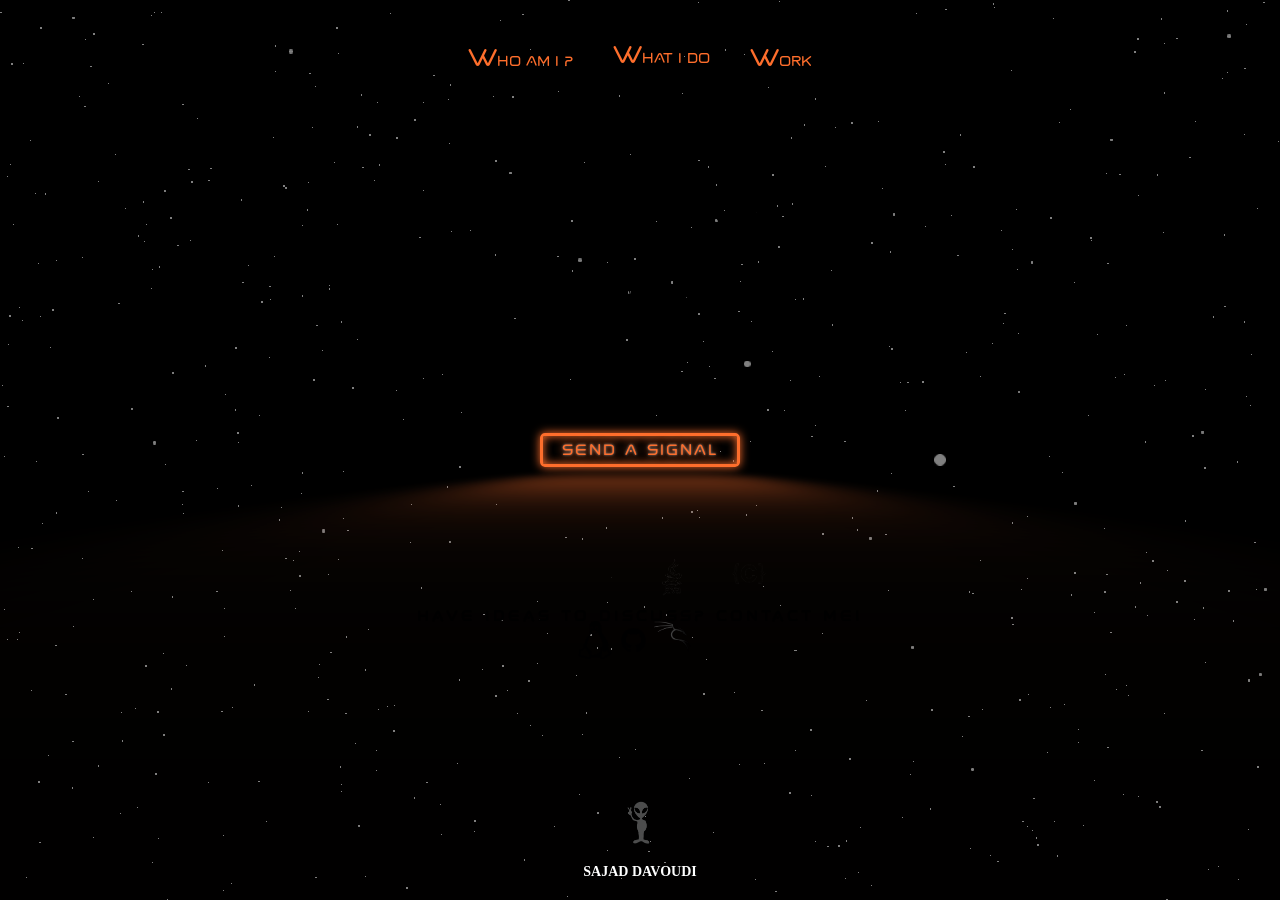
<file: index.html>
<!DOCTYPE html>
<html lang="en">
  <head>
    <meta charset="UTF-8" />
    <meta http-equiv="X-UA-Compatible" content="IE=edge" />
    <meta name="viewport" content="width=device-width, initial-scale=1.0" />
    <title>Sajad Davoudi</title>
    <link rel="stylesheet" href="style.css" />
  </head>
  <body>
    <div class="navbar">
      <a href="whoami.html"
        ><span class="first_W">W</span><span class="rest_W">ho am I ?</span></a
      >
      <a href="box.html"
        ><span class="first_W">W</span><span class="rest_W">hat I do</span></a
      >
      <a href="work.html"
        ><span class="first_W">W</span><span class="rest_W">ork </span></a
      >
    </div>
    <!--====================== END OF NAV ====================-->
      <a href="contact2.html" class="button">Send a Signal</a>

    <!--====================== END OF CONTACT ====================-->

    <div class="logo_container">
      <img src="foto/alien4.png" class="logo_image" />
      <h1 class="logo_text">
        SAJAD&nbsp;DAVOUDI<br />
        <!--
        <span class="minText"
          >Creative&nbsp;developer&nbsp;|&nbsp;Tech&nbsp;enthusiast</span
        >-->
      </h1>
    </div>

    <!--====================== END OF LOGO ====================-->
    <div class="alien_container">
      <img src="foto/alien12.png" class="alien" />
      <img src="foto/alien1.png" class="alien" />
      <img src="foto/alien1.png" class="alien" />
      <img src="foto/alien12.png" class="alien" />
    </div>

    <div class="lang_container">
      <img src="foto/angular.png" class="language" />
      <img src="foto/js.png" class="language" />
      <img src="foto/html1.png" class="language" />
      <img src="foto/css1.png" class="language" />
      <img src="foto/java1.png" class="language" />
      <img src="foto/python1.png" class="language" />
      <img src="foto/c.png" class="language" />
      
      <img src="foto/php4.png" class="language" />

      <img src="foto/linux.png" class="language" />
      <img src="foto/kali.png" class="language" />
      <img src="foto/git1.png" class="language" />
    </div>

    <!--
    <img src="alien11.png" style="left: 1170px; top: 80px" class="alien" />
    <img src="alien1.png" style="left: 1260px; top: 270px" class="alien" />
    <img src="alien12.png" style="left: 1610px; top: 320px" class="alien" />
    <img src="alien1.png" style="left: 810px; top: 270px" class="alien" />
    <img src="alien12.png" style="left: 770px; top: 20px" class="alien" />
    -->

    <!--====================== END OF ALIEN & LANGUAGE IMAGE ====================-->
    <div class="discuss">
      <p class="dis">
        <strong>Have ideas to discuss? contact me!</strong>
      </p>
    </div>
    <!--====================== END OF DISCUSS ====================-->
    <script src="three.min.js"></script>
    <script src="index.js"></script>
  </body>
</html>
</file>
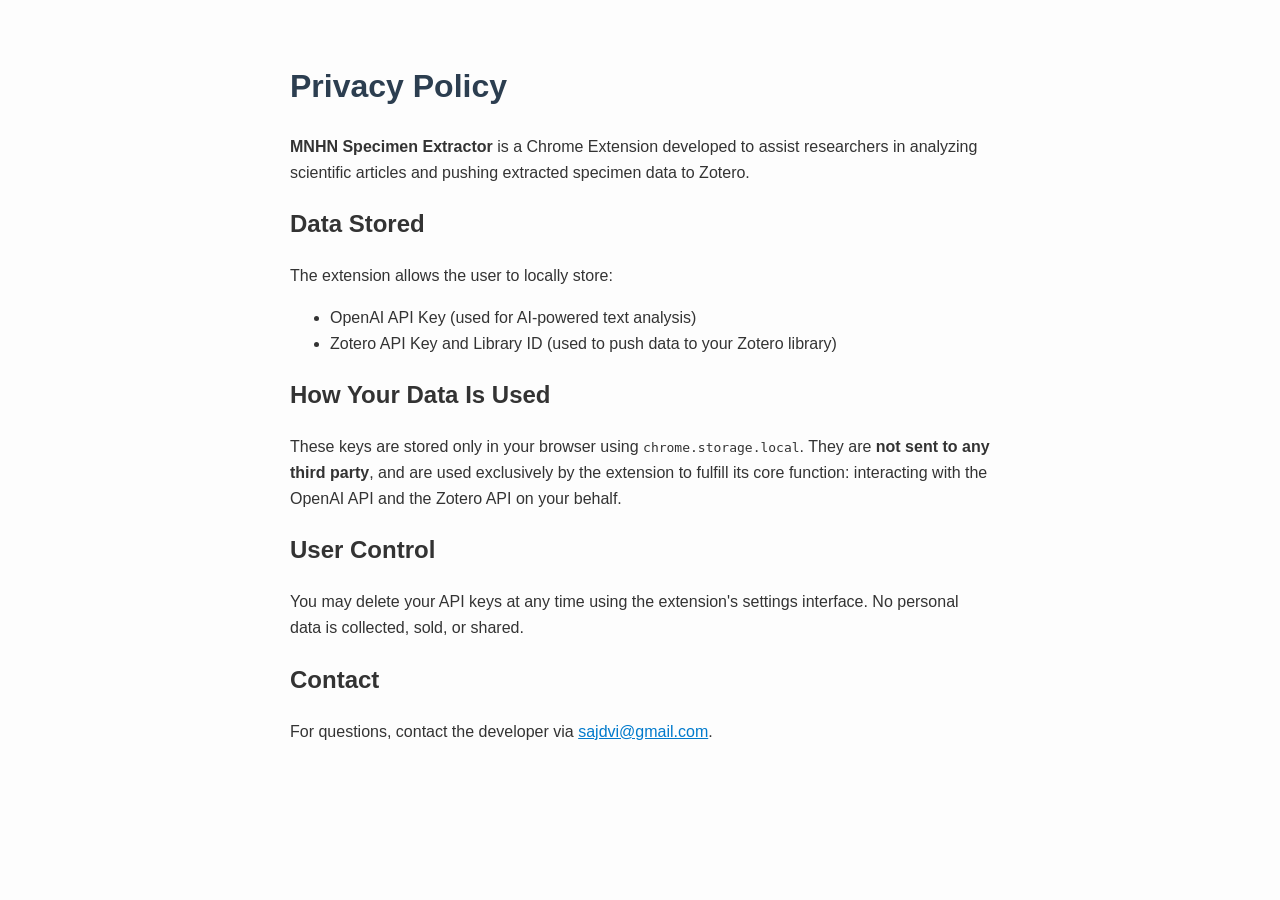
<file: privacy.html>
<!DOCTYPE html>
<html lang="en">
  <head>
    <meta charset="UTF-8" />
    <meta name="viewport" content="width=device-width, initial-scale=1.0" />
    <title>Privacy Policy – MNHN Specimen Extractor</title>
    <style>
      body {
        font-family: Arial, sans-serif;
        padding: 40px;
        max-width: 700px;
        margin: auto;
        background-color: #fdfdfd;
        color: #333;
        line-height: 1.6;
      }
      h1 {
        color: #2c3e50;
      }
      a {
        color: #007acc;
      }
    </style>
  </head>
  <body>
    <h1>Privacy Policy</h1>
    <p>
      <strong>MNHN Specimen Extractor</strong> is a Chrome Extension developed
      to assist researchers in analyzing scientific articles and pushing
      extracted specimen data to Zotero.
    </p>

    <h2>Data Stored</h2>
    <p>The extension allows the user to locally store:</p>
    <ul>
      <li>OpenAI API Key (used for AI-powered text analysis)</li>
      <li>
        Zotero API Key and Library ID (used to push data to your Zotero library)
      </li>
    </ul>

    <h2>How Your Data Is Used</h2>
    <p>
      These keys are stored only in your browser using
      <code>chrome.storage.local</code>. They are
      <strong>not sent to any third party</strong>, and are used exclusively by
      the extension to fulfill its core function: interacting with the OpenAI
      API and the Zotero API on your behalf.
    </p>

    <h2>User Control</h2>
    <p>
      You may delete your API keys at any time using the extension's settings
      interface. No personal data is collected, sold, or shared.
    </p>

    <h2>Contact</h2>
    <p>
      For questions, contact the developer via
      <a href="mailto: sajdvi@gmail.com" target="_blank">sajdvi@gmail.com</a>.
    </p>
  </body>
</html>
</file>
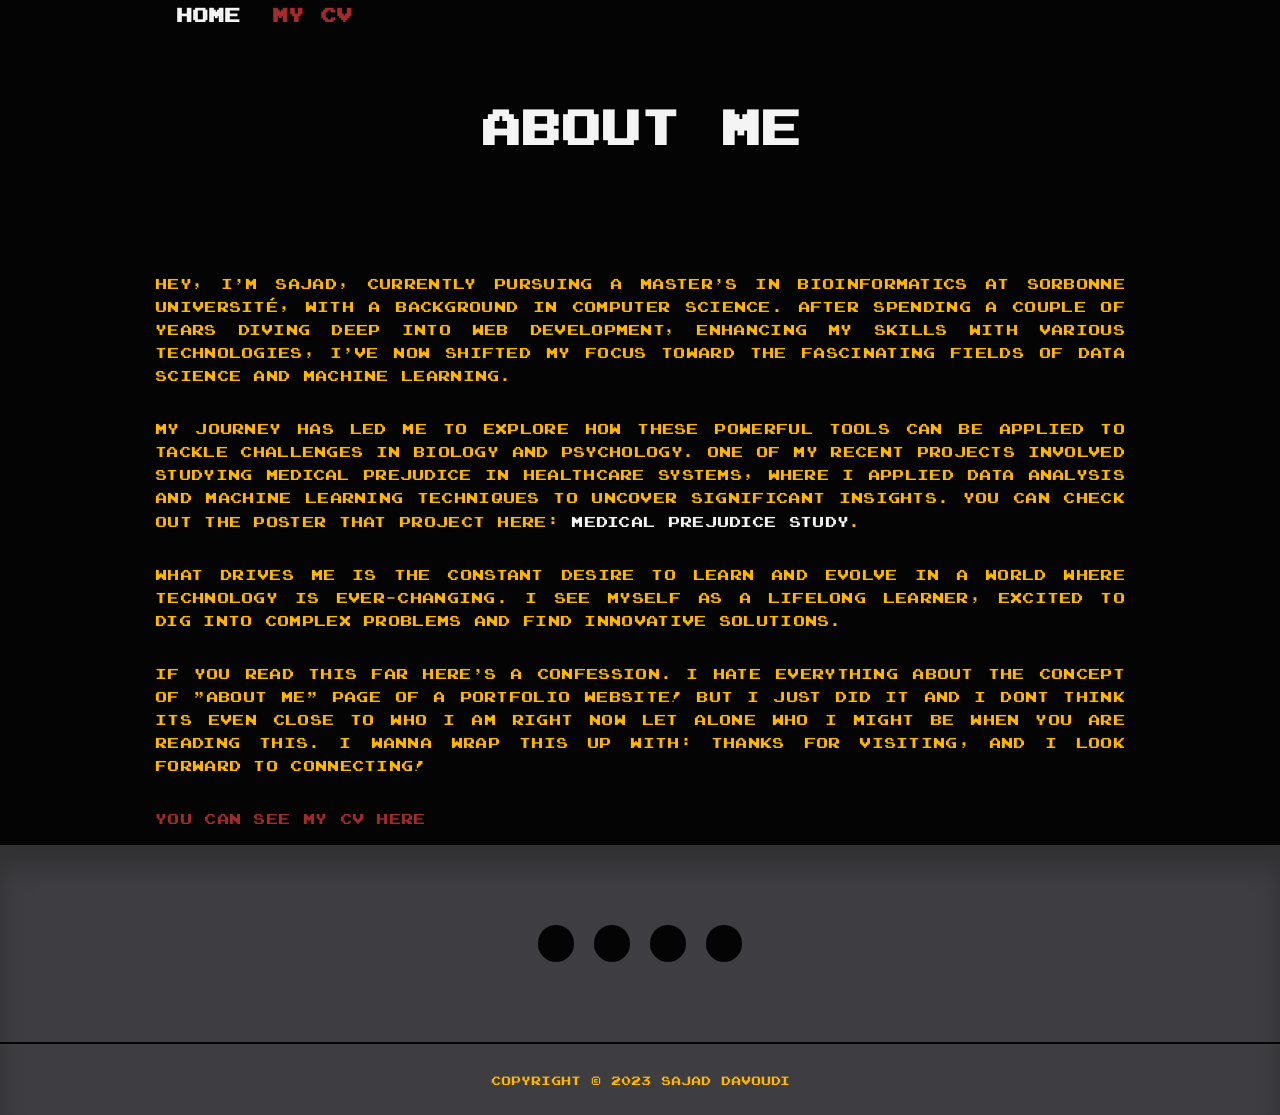
<file: whoami.html>
<!DOCTYPE html>
<html lang="en">
  <head>
    <meta charset="UTF-8" />
    <meta name="viewport" content="width=device-width, initial-scale=1.0" />
    <title>WHO AM I ?</title>
    <link rel="stylesheet" href="./whoami.css" />

    <link
      rel="stylesheet"
      href="https://unicons.iconscout.com/release/v4.0.0/css/line.css"
    />
    <!-- GOOGLE FONT (MONTSERRAT) -->
    <link
      href="https://fonts.googleapis.com/css2?family=Montserrat:wght@300;400;500;600;700;800;900&display=swap"
      rel="stylesheet"
    />
  </head>
  <body>
    <div class="container nav__container">
        <a href="index.html" class="nav__logo" >Home</a>
        <a href="box.html" class="nav__logo" style="color: brown;">my CV</a>
        <!--<ul class="nav__items">
            <li><a href="blog.html">Blog</a></li>
            <li><a href="about.html">About</a></li>
            <li><a href="services.html">Services</a></li>
            <li><a href="contact.html">Contact</a></li>
            <li class="nav__profile">
                <div class="avatar">
                    <img src="./images/avatar1.jpg">
                </div>
                <ul>
                    <li><a href="dashboard.html">Dashboard</a></li>
                    <li><a href="logout.html">Logout</a></li>
                </ul>
            </li>
        </ul>-->
    </div>
</nav>
<!--====================== END OF NAV ======================-->

<section class="empty__page">
    <h1>About me</h1>
    <div class="about_p">
<p>Hey, I'm Sajad, currently pursuing a Master’s in Bioinformatics at Sorbonne Université, with a background in computer science.
  After spending a couple of years diving deep into web development, enhancing my skills with various technologies,
  I've now shifted my focus toward the fascinating fields of data science and machine learning.</p>
      <p>My journey has led me to explore how these powerful tools can be applied to tackle challenges in biology and psychology.
        One of my recent projects involved studying medical prejudice in healthcare systems, where I applied data analysis and machine learning techniques
        to uncover significant insights. You can check out the poster that project here: <a href="https://sajadavoudi.github.io/poster.html">
          Medical Prejudice Study</a>.</p> 
      <p>What drives me is the constant desire to learn and evolve in a world where technology is ever-changing.
        I see myself as a lifelong learner, excited to dig into complex problems and find innovative solutions.</p>
      <p>If you read this far here's a confession. I hate everything about the concept of "about me" page of a portfolio website!
        But I just did it and I dont think its even close to who I am right now let alone who I might be when you are reading this.
        I wanna wrap this up with:
        Thanks for visiting, and I look forward to connecting!</p>
              <a href="box.html"><p style="color: brown;" >You can see my CV here</p></a>
              
    </div>

</section>


<!--====================== END OF ABOUT ====================-->

<footer>
    <div class="footer__socials">
        <!--<a href="youtube" target="_blank"><i class="uil uil-youtube"></i></a>-->
        <a href="https://linkedin.com" target="_blank"><i class="uil uil-linkedin"></i></a>
            <a href="https://www.instagram.com/sajadavoudi/" target="_blank"><i class="uil uil-instagram-alt"></i></a>
            <a href="https://t.me/svjvd" target="_blank"><i class="uil uil-telegram"></i></a>
            <a href="https://github.com/suspiciousGirrafe" target="_blank"><i class="uil uil-github"></i></a>


    </div>
    <!--
    <div class="container footer__container">
        <article>
            <h4>Category1</h4>
            <ul>
                <li><a href="">11</a></li>
        </article>
        <article>
            <h4>Category1</h4>
            <ul>
                <li><a href="">11</a></li>
            </ul>
        </article>
        <article>
            <h4>Category1</h4>
            <ul>
                <li><a href="">11</a></li>

            </ul>
        </article>
        <article>
            <h4>category1</h4>
            <ul>
                <li><a href="">Home</a></li>
            </ul>
        </article>
    </div>
    -->
    <div class="footer__copyright">
        <small>Copyright &copy; 2023 SAJAD DAVOUDI</small>
    </div>
</footer>

<!--====================== END OF FOOTER ====================-->
  </body>
</html>
</file>
<file: style.css>
body {
  width: 100vw;
  height: 100vh;
  margin: 0;
  background: black;
  overflow: hidden;

  min-height: 100vh;
  display: grid;
  place-items: center;
  background: var(--clr-bg);
  color: var(--clr-neon);
  position: fixed;
}

:root {
  /*rgb(4, 110, 44);
  rgb(102, 0, 0);
  rgb(254, 110, 44);
  rgba(148, 8, 1, 1)
  rgba(129, 26, 113)*/

  --clr-neon: rgb(254, 110, 44);
  --clr-bg: rgba(1, 1, 1, 1);
  --clr-white: rgba(255, 255, 255, 1);
  --glow-color: hsl(186 100% 69%);

  --clr-red: #7721f6;
}

@font-face {
  font-family: "pixel";
  src: url(font/pixel.otf) format("truetype");
}

@font-face {
  font-family: "linux";
  src: url(font/linux.otf);
}

@font-face {
  font-family: "blox";
  src: url(font/Blox2.ttf);
}

@font-face {
  font-family: "space";
  src: url(font/Spaced\ OTF.otf);
}
/*----------------------------CONTACT-----------rgb(106, 90, 205)---------------------*/

*,
*::before,
*::after {
  box-sizing: border-box;
}

.button {
  font-size: 1.2em;
  /*font-family: system-ui;*/
  font-family: "space";

  letter-spacing: 2px;

  display: inline-block;
  cursor: pointer;
  text-decoration: none;
  color: var(--clr-neon);
  border: var(--clr-neon) 3px solid;
  padding: 0.25em 1em;
  border-radius: 0.25em;

  text-shadow: 0 0 0.125em rgba(255, 255, 255, 0.55), 0 0 0.5em currentColor;

  box-shadow: inset 0 0 0.5em 0 var(--clr-neon), 0 0 0.5em 0 var(--clr-neon);

  position: fixed;
}

.button::before {
  pointer-events: none;
  content: "";
  position: absolute;
  background: var(--clr-neon);
  top: 120%;
  left: 0;
  width: 100%;
  height: 100%;

  transform: perspective(1.2em) rotateX(40deg) scale(1.5, 0.5);
  filter: blur(1.15em);
  opacity: 0.7;

  transition: transform 3s linear;
}

.button::after {
  content: "";
  position: absolute;
  top: 0;
  bottom: 0;
  left: 0;
  right: 0;
  box-shadow: 0 0 4em 0.6em var(--clr-neon), 0 0 1em 0.2em var(--clr-white);
  opacity: 0;
  background: var(--clr-neon);
  z-index: -1;
  transition: opacity 0.5s linear;
}

.button:hover,
.button:focus {
  color: var(--clr-bg);
  text-shadow: none;
}

.button:hover::before,
.button:focus::before {
  opacity: 1;
  transform: perspective(1em) rotateX(400deg) scale(1.5, 0.6);
  transition: transform 0.5s linear;
}

.button:hover::after,
.button:focus::after {
  opacity: 1;
}
/*-------------------------logo and name-------------------------*/

@import url("https://fonts.googleapis.com/css2?family=Roboto&display=swap");

.logo_container {
  position: fixed;
  align-items: center;
  bottom: 0;
  display: flex;
  flex-wrap: nowrap;
  flex-direction: column;
  justify-content: flex-end;
  align-items: center;
  text-align: center;
  margin-bottom: 20px;
}

.logo_image {
  width: 45px;
  height: 45px;
  position: fixed;
  margin-bottom: 35px;
}
.logo_text {
  position: absolute;
  color: white;
  font-size: 14px;
  text-decoration: none;
  font-family: "Roboto" !important;
  /*font-family: "space";*/
  margin-bottom: 0;
}

.minText {
  font-size: 11px;
}

/*--------------------------NAV BAR------------------------*/

.navbar {
  background-color: transparent;
  font-family: "space";
  /*font-family: "Roboto" !important;*/
  position: fixed;
  top: 0;
  left: 0;
  width: 100%;
  margin-top: 2%;
  margin-left: 0%;
  display: flex;
  justify-content: center;
  gap: 0.5rem;
}

.navbar a:nth-child(1) {
  margin-top: 0.3%;
}
.navbar a:nth-child(3) {
  margin-top: 0.3%;
}

.navbar a {
  display: inline-block;
  padding: 14px 16px;
  text-decoration: none;
  font-size: 18px;
  /*color: black;*/
  color: var(--clr-neon);
}

.first_W {
  color: var(--clr-neon);
  font-size: 1.7em;
}

.navbar a:hover {
  color: var(--clr-white);
  letter-spacing: 2px;
  font-weight: bolder;
}

/*--------------------------ALIEN & LANG PHOTO------------------------*/

.alien {
  position: fixed;
  width: 5%;
  background: transparent;
}
.alien_container img:nth-child(1) {
  left: 45%;
  top: 30%;
}
.alien_container img:nth-child(2) {
  left: 40%;
  top: 20%;
}
.alien_container img:nth-child(3) {
  left: 50%;
  top: 30%;
}
.alien_container img:nth-child(4) {
  left: 55%;
  top: 20%;
}

.language {
  position: fixed;
  width: 3%;
}

.lang_container img:nth-child(1) {
  left: 48%;
  top: 62%;
}

.lang_container img:nth-child(2) {
  left: 45%;
  top: 62%;
}
.lang_container img:nth-child(3) {
  left: 42%;
  top: 62%;
}
.lang_container img:nth-child(4) {
  left: 39%;
  top: 62%;
}
.lang_container img:nth-child(5) {
  left: 51%;
  top: 62%;
}
.lang_container img:nth-child(6) {
  left: 54%;
  top: 62%;
}
.lang_container img:nth-child(7) {
  left: 57%;
  top: 62%;
}

.lang_container img:nth-child(8) {
  display: none;
}
.lang_container img:nth-child(9) {
  left: 45%;
  top: 69%;
}
.lang_container img:nth-child(10) {
  left: 51%;
  top: 69%;
}
.lang_container img:nth-child(11) {
  left: 48%;
  top: 69%;
}

/*--------------------------DISCUSS & CONTACT-------------------*/

.discuss {
  margin-left: 0;
  margin-top: 26%;
  position: fixed;
}
.discuss p {
  font-family: "space";
  font-size: 1.1rem;
  letter-spacing: 4px;
  font-weight: bold;
  color: black;
}

/*888888888888888888888888888888888888888888888888888888888*/
/*---------------------------------------------------------*/
/*---------------------------------------------------------*/
/*---------------------------------------------------------*/
/*888888888888888888888888888888888888888888888888888888888*/
/* SMALL DEVICE */
/* SMAL DEVICE */

@media screen and (max-width: 767px) {
  /*------------------------CONTACT--------------- -----------------*/
  .button {
    font-family: "space";
    font-size: 0.95em;
    letter-spacing: 1px;
    left: 25%;
    top: 50%;
    box-shadow: 0 0 18em 5em var(--clr-red), 0 0 19em 0.5em var(--clr-white);
    color: var(--clr-red);
    border: var(--clr-red) 1px solid;
    padding: 0.25em 1em;
    border-radius: 0.55em;

    text-shadow: 0 0 0.125em rgba(255, 255, 255, 0.55), 0 0 0.5em currentColor;

    /*shadow dar halati ke do rang nabashe : box-shadow: 0 0 4em 6em var(--clr-neon), 0 0 1em 0.2em var(--clr-white);*/
    /*transform: perspective(-1em) rotateX(400deg) scale(100.9, 110.8);*/
  }

  .button::before {
    background: transparent;
  }
  .button::after {
    box-shadow: 0 0 4em 0.6em var(--clr-red), 0 0 1em 0.2em var(--clr-white);
    background: var(--clr-red);
  }




  /* negash kon, you will get it!
  .button::before {
    box-shadow: 0 0 4em 6em var(--clr-neon), 0 0 1em 0.2em var(--clr-white);
    transform: perspective(0.8em) rotateX(40deg) scale(0.9, 0.8);
  }*/

  /*ORIGINAL!
  .button {
    font-family: "space";
    font-size: 0.95em;
    letter-spacing: 1px;
    left: 15%;
    top: 50%;
    /*box-shadow: 0 0 4em 0.6em var(--clr-neon), 0 0 1em 0.2em var(--clr-white);
  }

  .button::before {
    transform: perspective(0.2em) rotateX(40deg) scale(0.9, 0.8);
  }*/

  /*-------------------------logo and name-------------------------*/

  .logo_container {
    justify-content: center;
    bottom: 2%;
    right: 50%;
  }

  .logo_image {
    width: 40px;
    height: 40px;
    bottom: 2%;
  }

  .logo_text {
    font-size: 12px;
    letter-spacing: 1px;
  }

  .minText {
    font-size: 10px;
  }
  /*--------------------------NAV BAR------------------------*/
  .navbar a span {
    color: var(--clr-red);
  }
  .navbar {
    margin-top: 7%;
  }

  .navbar a:nth-child(1) {
    margin-top: 0;
  }
  .navbar a:nth-child(3) {
    margin-top: 0;
  }

  .navbar a {
    font-family: "space";
    color: var(--clr-neon);
    font-size: 16px;
  }

  .first_W {
    font-size: 1.3em;
  }

  .navbar a:hover {
    color: var(--clr-neon);
    letter-spacing: 0.5px;
    font-weight: bold;
  }

  /*------------------------LANGUAGE--------------------------------*/
  .language {
  }
  .lang_container {
    position: fixed;
  }

  .lang_container img {
    width: 10%;
  }
  .lang_container img:nth-child(1) {
    left: 64%;
    top: 60%;
  }

  .lang_container img:nth-child(2) {
    left: 51%;
    top: 60%;
  }
  .lang_container img:nth-child(3) {
    left: 38%;
    top: 60%;
  }
  .lang_container img:nth-child(4) {
    left: 25%;
    top: 60%;
  }
  .lang_container img:nth-child(5) {
    left: 25%;
    top: 66%;
  }
  .lang_container img:nth-child(6) {
    left: 38%;
    top: 66%;
  }
  .lang_container img:nth-child(7) {
    left: 51%;
    top: 66%;
  }

  .lang_container img:nth-child(8) {
    left: 64%;
    top: 66%;
  }

  .lang_container img:nth-child(9) {
    left: 38%;
    top: 72%;
  }

  .lang_container img:nth-child(10) {
    left: 64%;
    top: 66%;
  }

  .lang_container img:nth-child(11) {
    left: 51%;
    top: 72%;
  }

  /*-------------------------DISCUSS & CONTACT-------------------------------*/
  .discuss {
  }
  .dis {
    position: fixed;
    letter-spacing: 1px;
    right: 16%;
    top: 54%;
  }
  .discuss p {
    text-align: center;
    letter-spacing: 0px;
    font-size: 0.9rem;

    /*display: none;
    position: fixed;
    left: 1%;
    margin-left: 3%;
    margin-top: 1%;
    font-family: "space";
    */
  }

  /*----------------------ALIEN PHOTO-----------------*/
  .alien {
    width: 10%;
    display: none;
  }

  .alien_container img:nth-child(1) {
    left: 45%;
    top: 29%;
  }
  .alien_container img:nth-child(2) {
    left: 36%;
    top: 27%;
  }
  .alien_container img:nth-child(3) {
    left: 54%;
    top: 27%;
  }
  .alien_container img:nth-child(4) {
    left: 55%;
    top: 20%;
  }
}
</file>
<file: whoami.css>
:root {
  /*for main back ground*/
  --color-bg: #040404;
  /*for footer background*/
  --color-gray-900: #3e3e42;
  --color-gray-200: #ffb700;
  --color-white: #f4f4f4;
  --color-primary: #0f1626;

  --color-red: #ffb7c5;

  --color-primary-light: #fdb813;
  --color-primary-variant: #3b5f8f;
  --color-red-light: #ffe4e6;
  --color-green: #8be8cb;
  --color-green-light: #d3fff1;
  --color-gray-700: #b7c0de;
  --color-gray-300: rgba(139, 232, 203, 0.3);
  --color-yellow: #fdb813;
  --transition: all 300ms ease;

  --container-width-lg: 74%;
  --container-width-md: 88%;
  --form-width: 40%;

  --card-border-radius-1: 0.3rem;
  --card-border-radius-2: 0.5rem;
  --card-border-radius-3: 0.8rem;
  --card-border-radius-4: 2rem;
  --card-border-radius-5: 5rem;
}
/* ======================== FONTS ========================= */

@font-face {
  font-family: "pixel";
  src: url(font/pixel.otf) format("truetype");
}

@font-face {
  font-family: "linux";
  src: url(font/linux.otf);
}
/* ======================== GENERAL ========================= */

* {
  margin: 0;
  padding: 0;
  outline: 0;
  border: 0;
  appearance: 0;
  list-style: none;
  text-decoration: none;
  box-sizing: border-box;
}

body {
  font-family: "pixel";
  line-height: 1.6;
  color: var(--color-gray-200);
  overflow-x: hidden;
  background: var(--color-bg);
  font-size: 0.9rem;
}

.container {
  width: var(--container-width-lg);
  max-width: 1800px;
  margin-inline: auto;
}

section {
  margin-top: 3rem;
  width: 100vw;
}
.section__extra-margin {
  margin-top: 7rem;
}

h1,
h2,
h3,
h4,
h5 {
  color: var(--color-white);
  line-height: 1.3;
}

h1 {
  font-size: 3rem;
  margin: 1rem 0;
}

h2 {
  font-size: 1.7rem;
  margin: 1rem 0;
}

h3 {
  font-size: 1.1rem;
  margin: 0.8rem 0 0.5rem;
}

h4 {
  font-size: 1rem;
}

a {
  color: var(--color-white);
  transition: var(--transition);
}

img {
  display: block;
  width: 100%;
  object-fit: cover;
}

/* ================== NAV ======================================== */

nav {
  background: var(--color-primary);
  width: 100vw;
  height: 4.5rem;
  position: fixed;
  top: 0;
  z-index: 10;
  box-shadow: 0 1rem 1rem rgba(0, 0, 0, 0.2);
}

nav button {
  display: none;
}

.nav__container {
  height: 100%;
}

.avatar {
  width: 2.5rem;
  height: 2.5rem;
  border-radius: 50%;
  overflow: hidden;
  border: 0.3rem solid var(--color-bg);
}

.nav__logo {
  font-weight: 600;
  font-size: 1.2rem;
  margin: 10px;
}
.nav__logo:hover {
  letter-spacing: 4px;
}
.nav__items {
  display: flex;
  align-items: center;
  gap: 4rem;
}

.nav__profile {
  position: relative;
  cursor: pointer;
}

.nav__profile ul {
  position: absolute;
  top: 140%;
  right: 0;
  display: flex;
  flex-direction: column;
  box-shadow: 0 3rem 3rem rgba(0, 0, 0, 0.4);
  visibility: hidden;
  opacity: 0;
  transition: var(--transition);
}

.nav__profile:hover > ul {
  visibility: visible;
  opacity: 1;
}

.nav__profile ul li a {
  padding: 1rem;
  background: var(--color-gray-900);
  display: block;
  width: 100%;
}

.nav__profile ul li:last-child a {
  background: var(--color-red);
  color: var(--color-bg);
}
/* =================================ABOUT ================== */
.empty__page {
  /*height: 70vh;*/
  display: grid;
  place-content: center;
}
.empty__page h1 {
  text-align: center;
  margin-bottom: 100px;
}
.about_p p {
  text-align: justify;
  padding: 15px;
  width: clamp(0px, 95vw, 1000px);
  box-sizing: border-box;
  letter-spacing: 0.3px;
}
/* ===================================== BUTTON ====================================== */
.btn {
  display: inline-block;
  width: fit-content;
  padding: 0.6rem 1.2rem;
  background-color: var(--color-primary);
  border-radius: var(--card-border-radius-2);
  cursor: pointer;
  transition: var(--transition);
  color: var(--color-white);
}

.btn.sm {
  padding: 0.3rem 0.7rem;
  font-size: 0.8rem;
}

.btn.danger {
  background: var(--color-red);
}

.btn:hover {
  background: var(--color-white);
  color: var(--color-bg);
}

/* ========================== CATEGORY BUTTON ================================= */
.category__button {
  background: var(--color-primary-light);
  color: var(--color-primary);
  display: inline-block;
  padding: 0.5rem 1rem;
  border-radius: var(--card-border-radius-2);
  font-weight: 600;
  font-size: 0.8rem;
  text-align: center;
}

.category__button:hover {
  color: var(--color-white);
}

/* ============================= GENERAL POST ================================== */
.post__thumbnail {
  border-radius: var(--card-border-radius-5) 0;
  overflow: hidden;
  margin-bottom: 1.6rem;
}

.post:hover .post__thumbnail img {
  filter: saturate(0);
  transition: filter 500ms ease;
}

.post__author {
  display: flex;
  gap: 1rem;
  margin-top: 1.2rem;
}

.post__author-avatar {
  width: 2.5rem;
  height: 2.5rem;
  border-radius: var(--card-border-radius-3);
  overflow: hidden;
}

/* ============================== SINGLE POST ========== */
.singlepost {
  margin: 6rem 0 5rem;
}

.singlepost__container {
  width: var(--form-width);
  background: var(--color-gray-900);
  padding: 1rem 2rem 5rem;
}

.singlepost__thumbnail {
  margin: 1.5rem 0 1rem;
}

.singlepost__container p {
  margin-top: 0.6rem;
  line-height: 1.7;
}
/* ============================ POSTS ============================== */
.posts__container {
  display: grid;
  grid-template-columns: repeat(2, 1fr);
  gap: 5rem;
  margin-bottom: 5rem;
}
.post__body {
  text-align: justify;
}
/* ================================= FOOTER =============================== */
footer {
  background: var(--color-gray-900);
  padding: 5rem 0 0;
  box-shadow: inset 0 1.5rem 1.5rem rgba(0, 0, 0, 0.2);
}

.footer__socials {
  margin-inline: auto;
  width: fit-content;
  margin-bottom: 5rem;
  display: flex;
  justify-content: space-between;
  align-items: center;
  gap: 1.2rem;
}

.footer__socials a {
  background: var(--color-bg);
  border-radius: 50%;
  width: 2.3rem;
  height: 2.3rem;
  display: flex;
  align-items: center;
  justify-content: center;
}

.footer__socials a:hover {
  background: var(--color-white);
  color: var(--color-bg);
}

.footer__container {
  display: grid;
  grid-template-columns: repeat(4, 1fr);
}

footer h4 {
  color: var(--color-white);
  margin-bottom: 0.6rem;
}

footer ul li {
  padding: 0.4rem 0;
}

footer ul a {
  opacity: 0.75;
}

footer ul a:hover {
  letter-spacing: 0.2rem;
  opacity: 1;
}

.footer__copyright {
  text-align: center;
  padding: 1.5rem 0;
  border-top: 2px solid var(--color-bg);
  margin-top: 4rem;
}

/* ================= MEDIA QUERIES (SMALL DEVICES) ===================== */

@media screen and (max-width: 767px) {
  :root {
    --color-gray-200: rgba(129, 26, 113);
  }
  section {
    margin-top: 2rem;
  }

  h1 {
    font-size: 2rem;
  }

  .featured {
    margin-top: 6rem;
  }

  .featured__container {
    grid-template-columns: 1fr;
    gap: 0;
  }

  .posts__container {
    grid-template-columns: 1fr;
  }

  .category__buttons-container {
    grid-template-columns: 1fr 1fr;
  }

  .footer__container {
    grid-template-columns: 1fr;
    text-align: center;
    gap: 2rem;
  }

  /* ============= BLOG =========== */
  .search__bar-container {
    width: var(--container-width-md);
  }

  /* ============= SINGLE POST =========== */
  .singlepost__container {
    background-color: transparent;
    padding: 0;
  }

  /* ============= GENERAL FORM =========== */
  .form__section-container {
    padding: 0;
  }

  /* ============= DASHBOARD =========== */
  .dashboard {
    margin-top: 5rem;
  }

  .dashboard__container {
    grid-template-columns: 1fr;
    gap: 0;
  }

  .dashboard main {
    margin: 0;
  }

  .dashboard main h2 {
    margin-top: 1rem;
  }

  .dashboard aside {
    position: fixed;
    box-shadow: 2rem 0 4rem rgba(0, 0, 0, 0.4);
    left: -100%;
    height: 100vh;
    transition: var(--transition);
    background: var(--color-primary);
  }

  .dashboard .sidebar__toggle {
    display: inline-block;
    background: var(--color-primary-variant);
    color: var(--color-white);
    position: fixed;
    right: 0;
    bottom: 4rem;
    z-index: 1;
    width: 2.5rem;
    height: 2.5rem;
    border-radius: 50% 0 0 50%;
    font-size: 1.3rem;
    cursor: pointer;
    box-shadow: -1rem 0 2rem rgba(0, 0, 0, 0.4);
  }

  .dashboard aside a h5 {
    display: inline-block;
  }

  #hide__sidebar-btn {
    display: none;
  }
}
</file>
